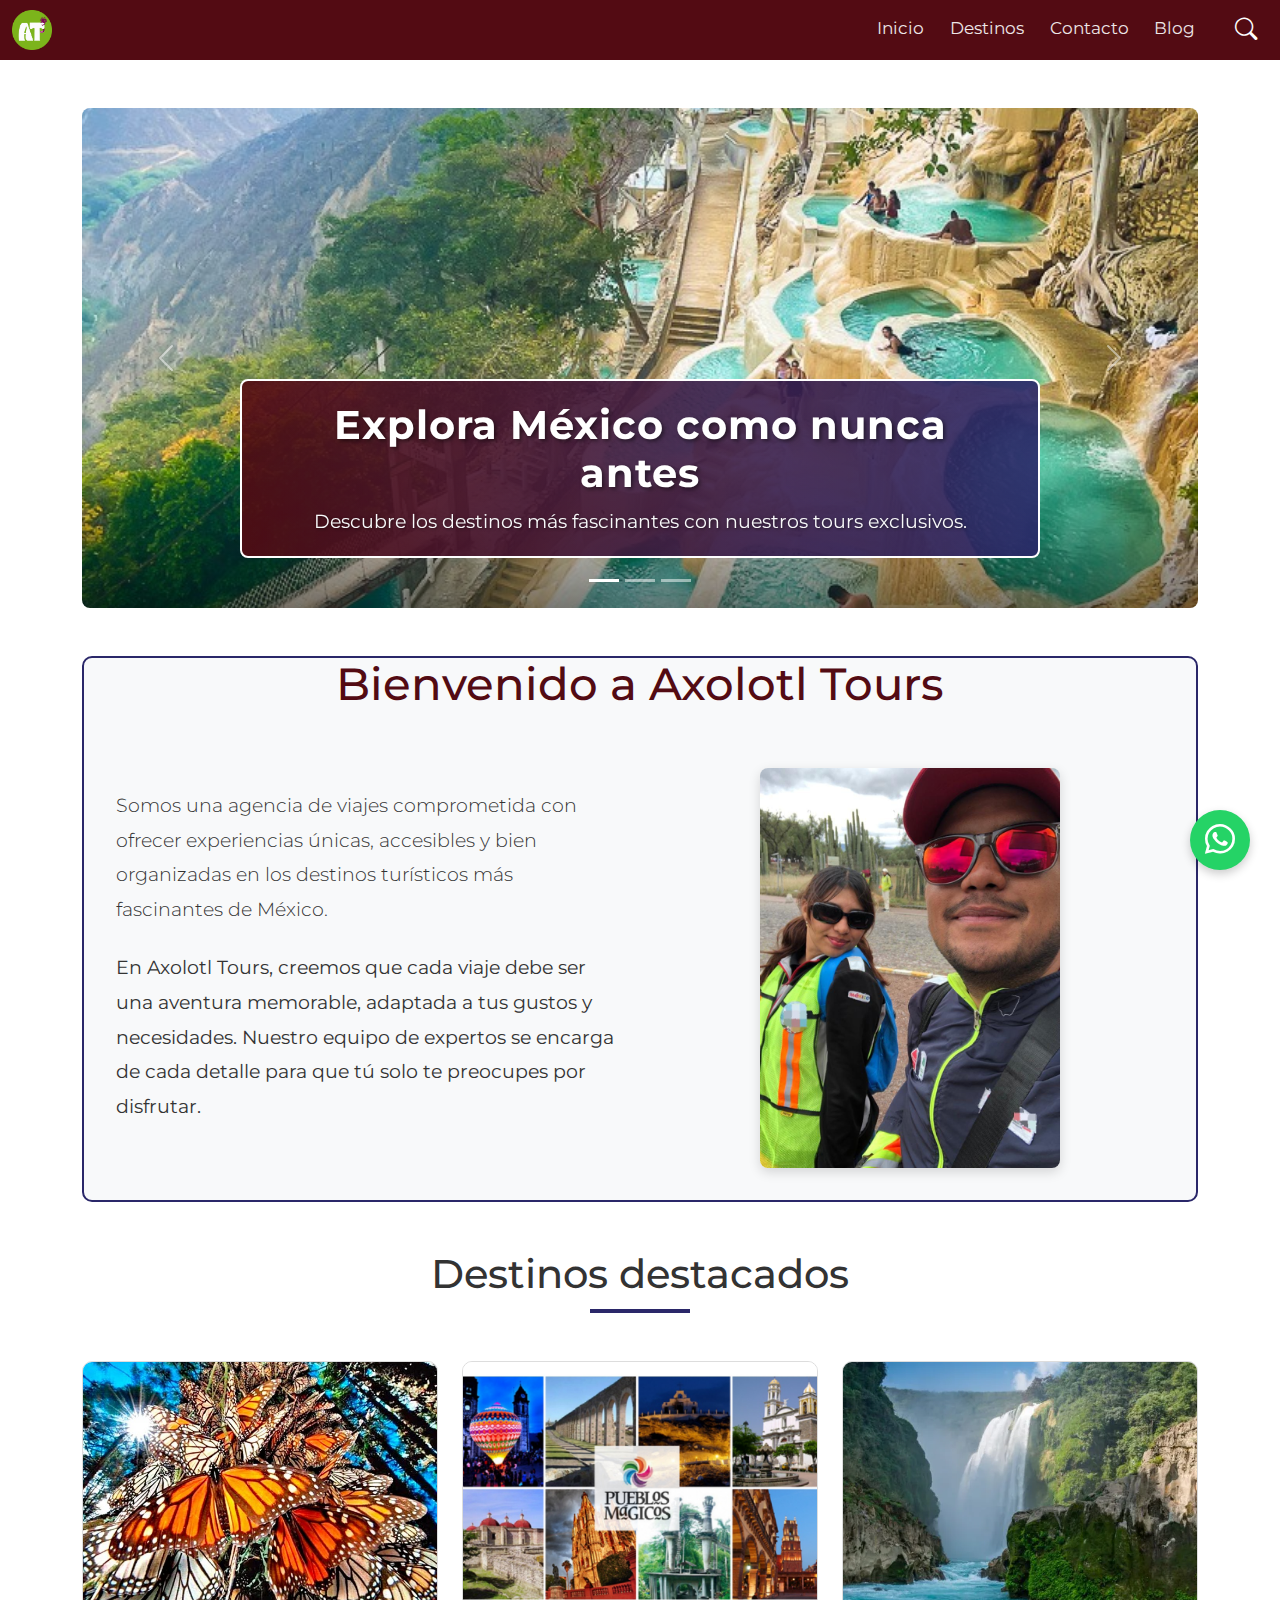
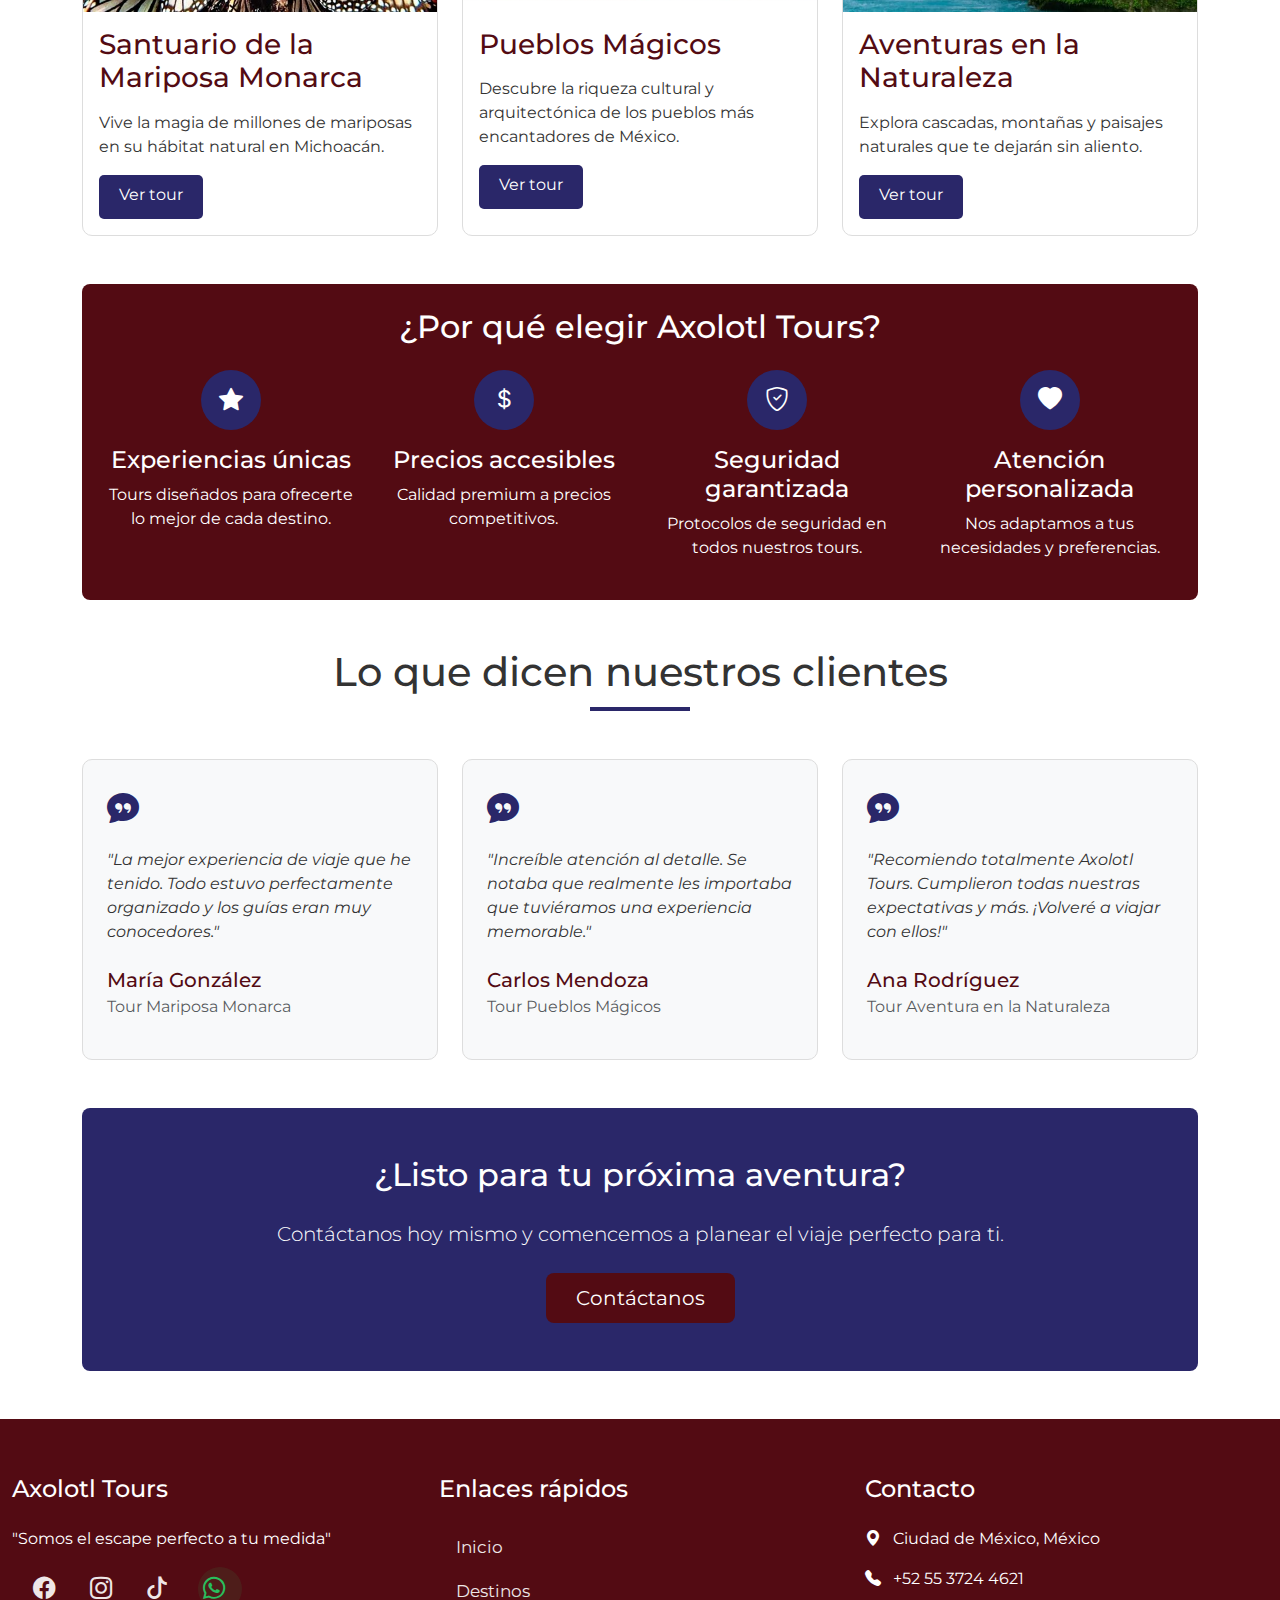
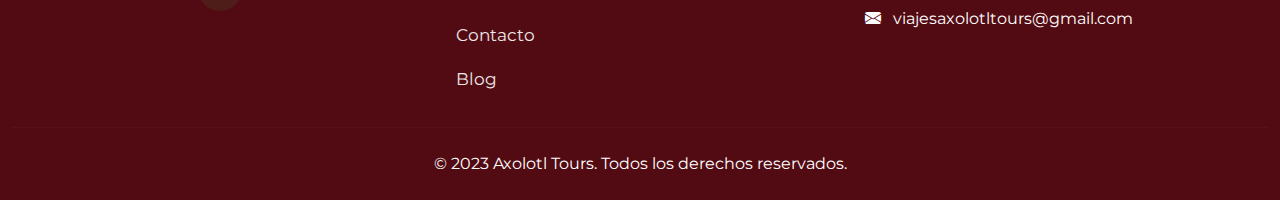
<file: index.html>
<!DOCTYPE html>
<html lang="es">
<head>
    <!-- Google tag (gtag.js) -->
<script async src="https://www.googletagmanager.com/gtag/js?id=G-WGQ221208F"></script>
<script>
  window.dataLayer = window.dataLayer || [];
  function gtag(){dataLayer.push(arguments);}
  gtag('js', new Date());

  gtag('config', 'G-WGQ221208F');
</script>
    <meta charset="UTF-8">
    <meta name="viewport" content="width=device-width, initial-scale=1, maximum-scale=1, user-scalable=no">
    <title>Axolotl Tours - Tu escape perfecto a la medida</title>
    <!-- Enlace a Bootstrap CSS -->
    <link href="https://cdn.jsdelivr.net/npm/bootstrap@5.3.0-alpha3/dist/css/bootstrap.min.css" rel="stylesheet">
    <link href="https://cdn.jsdelivr.net/npm/bootstrap-icons/font/bootstrap-icons.css" rel="stylesheet">
    <!-- Google Fonts -->
    <link href="https://fonts.googleapis.com/css2?family=Bebas+Neue&family=Montserrat:wght@400;700&display=swap" rel="stylesheet">
    <!-- Enlace al archivo CSS -->
    <link rel="stylesheet" href="Estilos/estiloindex.css">
    

    <style>
        /* Estilo personalizado para la barra de búsqueda */
        .search-bar {
            display: none; /* Oculta la barra de búsqueda inicialmente */
            position: absolute;
            top: 100%; /* Posición justo debajo del ícono */
            right: 0;
            background: white;
            box-shadow: 0 4px 6px rgba(0, 0, 0, 0.1);
            padding: 0.5rem;
            border-radius: 5px;
            z-index: 10; /* Asegura que esté encima de otros elementos */
        }
    </style>
</head>

<body>
    <header>
        <nav class="navbar navbar-expand-lg navbar-light position-relative">
            <div class="container-fluid">
                <a class="navbar-brand d-flex align-items-center" href="#">
                    <img src="Recursos/LOGO.jpeg" alt="Logo Axolotl Tours" class="logo img-fluid">
                </a>
                <div class="separator"></div>
                <button class="navbar-toggler" type="button" data-bs-toggle="collapse" data-bs-target="#navbarNav" aria-controls="navbarNav" aria-expanded="false" aria-label="Toggle navigation">
                    <span class="navbar-toggler-icon"></span>
                </button>
                <div class="collapse navbar-collapse" id="navbarNav">
                    <ul class="navbar-nav ms-auto">
                        <li class="nav-item">
                            <a class="nav-link" href="index.html">Inicio</a>
                        </li>
                        <li class="nav-item">
                            <a class="nav-link" href="destinos.html">Destinos</a>
                        </li>
                        <li class="nav-item">
                            <a class="nav-link" href="contacto.html">Contacto</a>
                        </li>
                        <li class="nav-item">
                            <a class="nav-link" href="blog.html" target="_blank">Blog</a>
                        </li>

                    </ul>
                    
                    
                    <!-- Ícono de búsqueda -->
                    <div class="position-relative ms-3">
                        <button class="btn btn-link p-0" id="searchIcon" aria-label="Buscar">
                            <i class="bi bi-search"></i>
                        </button>
                        <div class="search-bar" id="searchBar">
                            <input type="text" class="form-control" placeholder="Buscar...">
                            <button class="btn btn-primary mt-2 w-100">Buscar</button>
                        </div>
                    </div>
                </div>
            </div>
        </nav>
    </header>

        <!-- Botón flotante de WhatsApp -->
    <a href="https://wa.me/525537244621" class="whatsapp-float" target="_blank" aria-label="Chat en WhatsApp">
        <i class="bi bi-whatsapp"></i>
    </a>
    
    <main class="container my-5">
        <!-- Carrusel de imágenes -->
        <section class="carousel-section mb-5">
            <div id="mainCarousel" class="carousel slide" data-bs-ride="carousel">
                <div class="carousel-indicators">
                    <button type="button" data-bs-target="#mainCarousel" data-bs-slide-to="0" class="active" aria-current="true" aria-label="Slide 1"></button>
                    <button type="button" data-bs-target="#mainCarousel" data-bs-slide-to="1" aria-label="Slide 2"></button>
                    <button type="button" data-bs-target="#mainCarousel" data-bs-slide-to="2" aria-label="Slide 3"></button>
                </div>
                <div class="carousel-inner rounded-3">
                    <div class="carousel-item active">
                        <img src="Recursos/Destino 1.jpeg" class="d-block w-100" alt="Destino 1">
                        <div class="carousel-caption d-none d-md-block">
                            <h2>Explora México como nunca antes</h2>
                            <p>Descubre los destinos más fascinantes con nuestros tours exclusivos.</p>
                        </div>
                    </div>
                    <div class="carousel-item">
                        <img src="Recursos/Destino 2.jpeg" class="d-block w-100" alt="Destino 2">
                        <div class="carousel-caption d-none d-md-block">
                            <h2>Experiencias únicas</h2>
                            <p>Vive aventuras que recordarás toda la vida.</p>
                        </div>
                    </div>
                    <div class="carousel-item">
                        <img src="Recursos/Destino 3.jpeg" class="d-block w-100" alt="Destino 3">
                        <div class="carousel-caption d-none d-md-block">
                            <h2>El escape perfecto a tu medida</h2>
                            <p>Personalizamos cada experiencia según tus preferencias.</p>
                        </div>
                    </div>
                </div>
                <button class="carousel-control-prev" type="button" data-bs-target="#mainCarousel" data-bs-slide="prev">
                    <span class="carousel-control-prev-icon" aria-hidden="true"></span>
                    <span class="visually-hidden">Previous</span>
                </button>
                <button class="carousel-control-next" type="button" data-bs-target="#mainCarousel" data-bs-slide="next">
                    <span class="carousel-control-next-icon" aria-hidden="true"></span>
                    <span class="visually-hidden">Next</span>
                </button>
            </div>
        </section>

        <!-- Sección de bienvenida -->
        <section class="welcome-section mb-5">
            <div class="welcome-card">
                <h1>Bienvenido a Axolotl Tours</h1>
                <div class="welcome-content">
                    <div class="welcome-text">
                        <p class="lead">
                            Somos una agencia de viajes comprometida con ofrecer experiencias únicas, accesibles y bien organizadas en los destinos turísticos más fascinantes de México.
                        </p>
                        <p>
                            En Axolotl Tours, creemos que cada viaje debe ser una aventura memorable, adaptada a tus gustos y necesidades. Nuestro equipo de expertos se encarga de cada detalle para que tú solo te preocupes por disfrutar.
                        </p>
                    </div>
                    <div class="welcome-image-container">
                        <img src="Recursos/welcome.jpg" alt="Equipo Axolotl Tours">
                    </div>
                </div>
            </div>
        </section>

        <!-- Sección de destinos destacados -->
        <section class="featured-destinations mb-5">
            <h2 class="section-title text-center mb-5">Destinos destacados</h2>
            <div class="row g-4">
                <div class="col-md-4">
                    <div class="destination-card h-100">
                        <img src="Recursos/destino1.jpg" class="card-img-top" alt="Destino 1">
                        <div class="destination-body p-3">
                            <h3>Santuario de la Mariposa Monarca</h3>
                            <p>Vive la magia de millones de mariposas en su hábitat natural en Michoacán.</p>
                            <a href="#" class="btn btn-destination">Ver tour</a>
                        </div>
                    </div>
                </div>
                <div class="col-md-4">
                    <div class="destination-card h-100">
                        <img src="Recursos/destino 2.jpg" class="card-img-top" alt="Destino 2">
                        <div class="destination-body p-3">
                            <h3>Pueblos Mágicos</h3>
                            <p>Descubre la riqueza cultural y arquitectónica de los pueblos más encantadores de México.</p>
                            <a href="#" class="btn btn-destination">Ver tour</a>
                        </div>
                    </div>
                </div>
                <div class="col-md-4">
                    <div class="destination-card h-100">
                        <img src="Recursos/destino 3.jpg" class="card-img-top" alt="Destino 3">
                        <div class="destination-body p-3">
                            <h3>Aventuras en la Naturaleza</h3>
                            <p>Explora cascadas, montañas y paisajes naturales que te dejarán sin aliento.</p>
                            <a href="#" class="btn btn-destination">Ver tour</a>
                        </div>
                    </div>
                </div>
            </div>
        </section>

        <!-- Sección de por qué elegirnos -->
        <section class="why-us mb-5">
            <div class="why-us-content p-4 rounded-3">
                <h2 class="text-center mb-4">¿Por qué elegir Axolotl Tours?</h2>
                <div class="row">
                    <div class="col-md-3 text-center mb-4 mb-md-0">
                        <div class="icon-box mb-3">
                            <i class="bi bi-star-fill"></i>
                        </div>
                        <h4>Experiencias únicas</h4>
                        <p>Tours diseñados para ofrecerte lo mejor de cada destino.</p>
                    </div>
                    <div class="col-md-3 text-center mb-4 mb-md-0">
                        <div class="icon-box mb-3">
                            <i class="bi bi-currency-dollar"></i>
                        </div>
                        <h4>Precios accesibles</h4>
                        <p>Calidad premium a precios competitivos.</p>
                    </div>
                    <div class="col-md-3 text-center mb-4 mb-md-0">
                        <div class="icon-box mb-3">
                            <i class="bi bi-shield-check"></i>
                        </div>
                        <h4>Seguridad garantizada</h4>
                        <p>Protocolos de seguridad en todos nuestros tours.</p>
                    </div>
                    <div class="col-md-3 text-center">
                        <div class="icon-box mb-3">
                            <i class="bi bi-heart-fill"></i>
                        </div>
                        <h4>Atención personalizada</h4>
                        <p>Nos adaptamos a tus necesidades y preferencias.</p>
                    </div>
                </div>
            </div>
        </section>

        <!-- Sección de testimonios -->
        <section class="testimonials mb-5">
            <h2 class="section-title text-center mb-5">Lo que dicen nuestros clientes</h2>
            <div class="row g-4">
                <div class="col-md-4">
                    <div class="testimonial-card h-100 p-4">
                        <div class="quote-icon mb-3">
                            <i class="bi bi-chat-quote-fill"></i>
                        </div>
                        <p class="testimonial-text">"La mejor experiencia de viaje que he tenido. Todo estuvo perfectamente organizado y los guías eran muy conocedores."</p>
                        <div class="client-info">
                            <h5>María González</h5>
                            <p class="text-muted">Tour Mariposa Monarca</p>
                        </div>
                    </div>
                </div>
                <div class="col-md-4">
                    <div class="testimonial-card h-100 p-4">
                        <div class="quote-icon mb-3">
                            <i class="bi bi-chat-quote-fill"></i>
                        </div>
                        <p class="testimonial-text">"Increíble atención al detalle. Se notaba que realmente les importaba que tuviéramos una experiencia memorable."</p>
                        <div class="client-info">
                            <h5>Carlos Mendoza</h5>
                            <p class="text-muted">Tour Pueblos Mágicos</p>
                        </div>
                    </div>
                </div>
                <div class="col-md-4">
                    <div class="testimonial-card h-100 p-4">
                        <div class="quote-icon mb-3">
                            <i class="bi bi-chat-quote-fill"></i>
                        </div>
                        <p class="testimonial-text">"Recomiendo totalmente Axolotl Tours. Cumplieron todas nuestras expectativas y más. ¡Volveré a viajar con ellos!"</p>
                        <div class="client-info">
                            <h5>Ana Rodríguez</h5>
                            <p class="text-muted">Tour Aventura en la Naturaleza</p>
                        </div>
                    </div>
                </div>
            </div>
        </section>

        <!-- Sección CTA -->
        <section class="cta-section mb-5">
            <div class="cta-content p-5 rounded-3 text-center">
                <h2 class="mb-4">¿Listo para tu próxima aventura?</h2>
                <p class="lead mb-4">Contáctanos hoy mismo y comencemos a planear el viaje perfecto para ti.</p>
                <a href="contacto.html" class="btn btn-cta btn-lg">Contáctanos</a>
            </div>
        </section>
    </main>

    <!-- Footer -->
    <footer>
        <div class="container-fluid py-4">
            <div class="row">
                <div class="col-md-4 mb-4 mb-md-0">
                    <h4>Axolotl Tours</h4>
                    <p>"Somos el escape perfecto a tu medida"</p>
                    <!-- Redes sociales en header - incluyendo WhatsApp -->
                    <div class="social-icons-header ms-3">
                        <a href="https://www.facebook.com/profile.php?id=61559775192871" target="_blank" class="social-icon" aria-label="Facebook">
                            <i class="bi bi-facebook"></i>
                        </a>
                        <a href="https://www.instagram.com/axolotl_tours?utm_source=ig_web_button_share_sheet&igsh=ZDNlZDc0MzIxNw==" target="_blank" class="social-icon" aria-label="Instagram">
                            <i class="bi bi-instagram"></i>
                        </a>
                        <a href="https://www.tiktok.com/@axolotltoursmx?is_from_webapp=1&sender_device=pc" target="_blank" class="social-icon" aria-label="TikTok">
                            <i class="bi bi-tiktok"></i>
                        </a>
                        <a href="https://wa.me/525537244621" target="_blank" class="social-icon whatsapp-icon" aria-label="WhatsApp">
                            <i class="bi bi-whatsapp"></i>
                        </a>
                    </div>
                </div>
                <div class="col-md-4 mb-4 mb-md-0">
                    <h4>Enlaces rápidos</h4>
                    <ul class="navbar-nav ms-auto">
                        <li class="nav-item">
                            <a class="nav-link" href="index.html">Inicio</a>
                        </li>
                        <li class="nav-item">
                            <a class="nav-link" href="destinos.html">Destinos</a>
                        </li>
                        <li class="nav-item">
                            <a class="nav-link" href="contacto.html">Contacto</a>
                        </li>
                        <li class="nav-item">
                            <a class="nav-link" href="https://axolotltours.wordpress.com" target="_blank">Blog</a>
                        </li>
                    </ul>
                </div>
                <div class="col-md-4">
                    <h4>Contacto</h4>
                    <p><i class="bi bi-geo-alt-fill me-2"></i> Ciudad de México, México</p>
                    <p><i class="bi bi-telephone-fill me-2"></i> +52 55 3724 4621</p>
                    <p><i class="bi bi-envelope-fill me-2"></i> viajesaxolotltours@gmail.com</p>
                </div>
            </div>
            <hr class="my-4">
            <div class="text-center">
                <p class="mb-0">© 2023 Axolotl Tours. Todos los derechos reservados.</p>
            </div>
        </div>
    </footer>

    <script src="https://cdn.jsdelivr.net/npm/bootstrap@5.3.0-alpha3/dist/js/bootstrap.bundle.min.js"></script>
    <script>
        document.addEventListener('DOMContentLoaded', () => {
            const searchIcon = document.getElementById('searchIcon');
            const searchBar = document.getElementById('searchBar');
            searchIcon.addEventListener('click', () => {
                searchBar.style.display = searchBar.style.display === 'block' ? 'none' : 'block';
            });
            
            // Inicializar carrusel
            const myCarousel = new bootstrap.Carousel(document.getElementById('mainCarousel'), {
                interval: 5000,
                wrap: true
            });
        });
    </script>
</body>
</html>
</file>
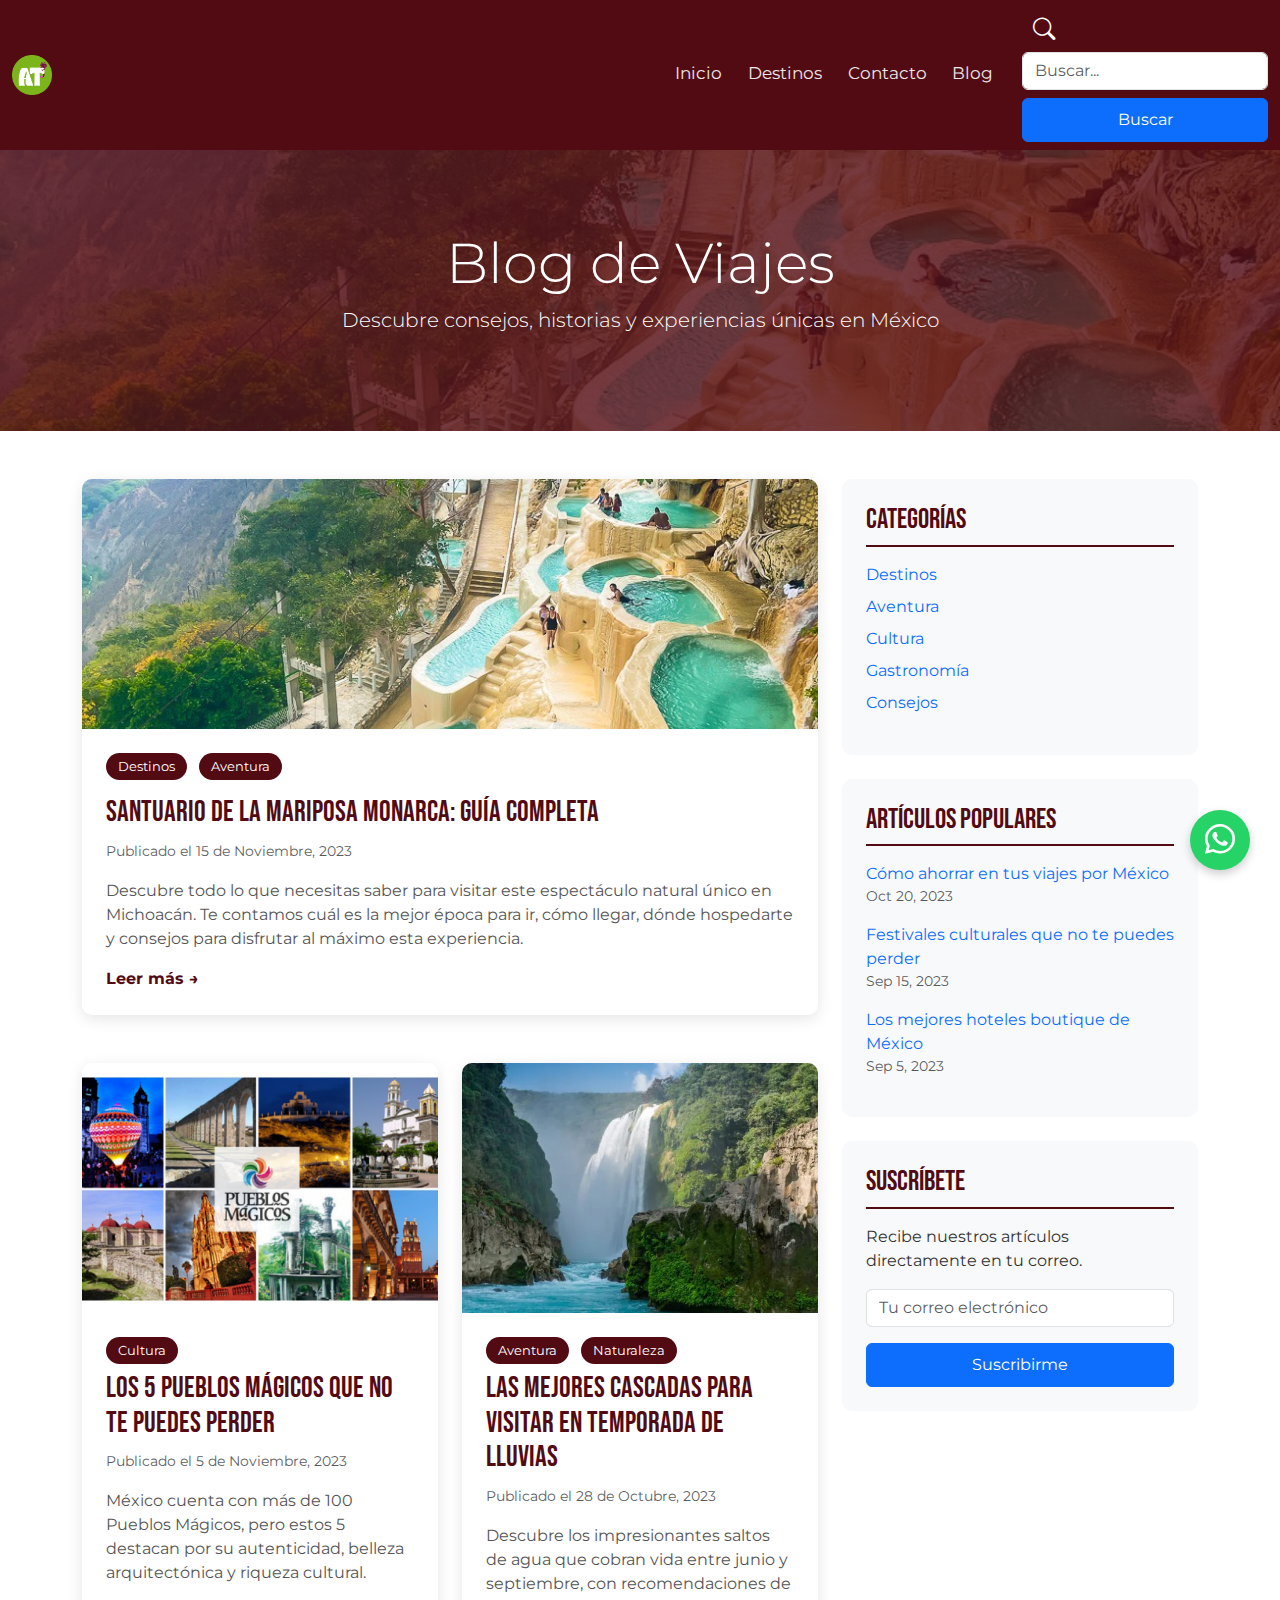
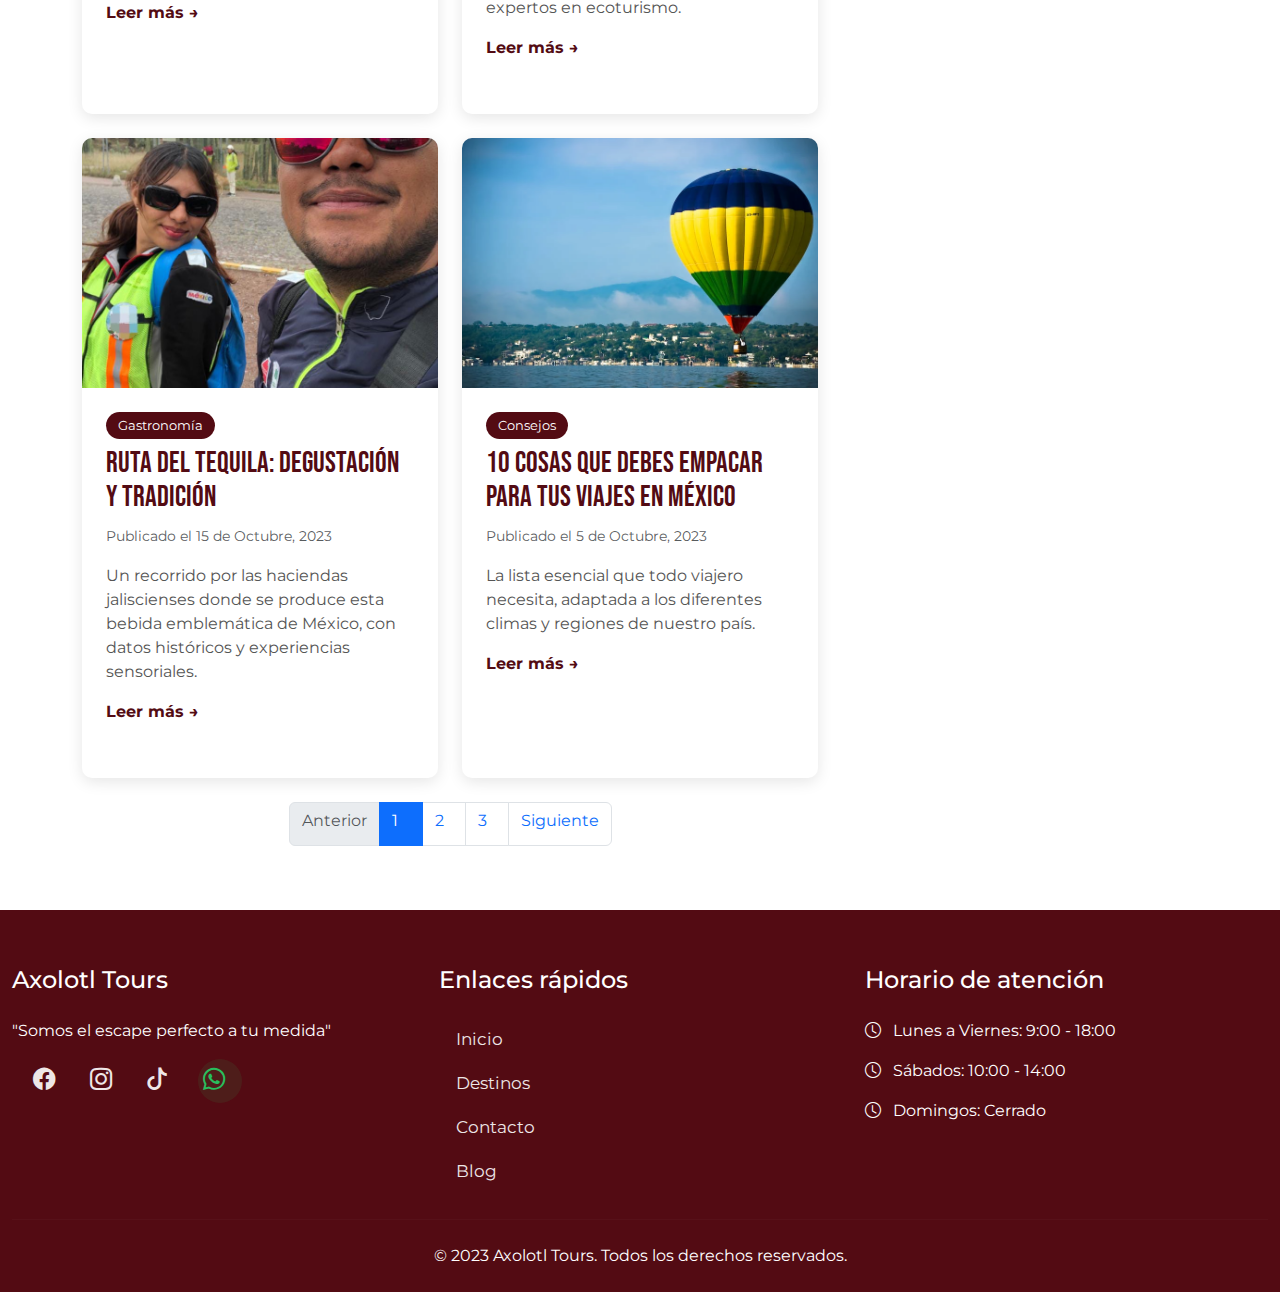
<file: blog.html>
<!DOCTYPE html>
<html lang="es">
<head>
    <!-- Google tag (gtag.js) -->
<script async src="https://www.googletagmanager.com/gtag/js?id=G-WGQ221208F"></script>
<script>
  window.dataLayer = window.dataLayer || [];
  function gtag(){dataLayer.push(arguments);}
  gtag('js', new Date());

  gtag('config', 'G-WGQ221208F');
</script>
    <meta charset="UTF-8">
    <meta name="viewport" content="width=device-width, initial-scale=1, maximum-scale=1, user-scalable=no">
    <title>Blog - Axolotl Tours</title>
    <!-- Enlace a Bootstrap CSS -->
    <link href="https://cdn.jsdelivr.net/npm/bootstrap@5.3.0-alpha3/dist/css/bootstrap.min.css" rel="stylesheet">
    <link href="https://cdn.jsdelivr.net/npm/bootstrap-icons/font/bootstrap-icons.css" rel="stylesheet">
    <!-- Google Fonts -->
    <link href="https://fonts.googleapis.com/css2?family=Bebas+Neue&family=Montserrat:wght@400;700&display=swap" rel="stylesheet">
    <!-- Enlace al archivo CSS -->
    <link rel="stylesheet" href="Estilos/estiloindex.css">
    
    <style>
        /* Estilos personalizados para el blog */
        .blog-header {
            background: linear-gradient(rgba(83, 11, 19, 0.8), rgba(83, 11, 19, 0.8)), url('Recursos/Destino\ 1.jpeg');
            background-size: cover;
            background-position: center;
            color: white;
            padding: 5rem 0;
            text-align: center;
            margin-bottom: 3rem;
        }
        
        .blog-card {
            border: none;
            border-radius: 10px;
            overflow: hidden;
            box-shadow: 0 4px 15px rgba(0,0,0,0.1);
            transition: transform 0.3s;
            margin-bottom: 30px;
        }
        
        .blog-card:hover {
            transform: translateY(-10px);
        }
        
        .blog-card img {
            height: 250px;
            object-fit: cover;
        }
        
        .blog-card-body {
            padding: 1.5rem;
        }
        
        .blog-card-title {
            font-family: 'Bebas Neue', sans-serif;
            color: #530B13;
            font-size: 1.8rem;
        }
        
        .blog-card-text {
            color: #555;
        }
        
        .blog-tag {
            display: inline-block;
            background-color: #530B13;
            color: white;
            padding: 0.25rem 0.75rem;
            border-radius: 20px;
            font-size: 0.8rem;
            margin-right: 0.5rem;
            margin-bottom: 0.5rem;
        }
        
        .read-more {
            color: #530B13;
            font-weight: bold;
            text-decoration: none;
        }
        
        .read-more:hover {
            text-decoration: underline;
        }
        
        .sidebar {
            background-color: #f8f9fa;
            padding: 1.5rem;
            border-radius: 10px;
        }
        
        .sidebar-title {
            font-family: 'Bebas Neue', sans-serif;
            color: #530B13;
            border-bottom: 2px solid #530B13;
            padding-bottom: 0.5rem;
            margin-bottom: 1rem;
        }
    </style>
</head>

<body>
    <header>
        <nav class="navbar navbar-expand-lg navbar-light position-relative">
            <div class="container-fluid">
                <a class="navbar-brand d-flex align-items-center" href="index.html">
                    <img src="Recursos/LOGO.jpeg" alt="Logo Axolotl Tours" class="logo img-fluid">
                   
                </a>
                <div class="separator"></div>
                <button class="navbar-toggler" type="button" data-bs-toggle="collapse" data-bs-target="#navbarNav" aria-controls="navbarNav" aria-expanded="false" aria-label="Toggle navigation">
                    <span class="navbar-toggler-icon"></span>
                </button>
                <div class="collapse navbar-collapse" id="navbarNav">
                    <ul class="navbar-nav ms-auto">
                        <li class="nav-item">
                            <a class="nav-link" href="index.html">Inicio</a>
                        </li>
                        <li class="nav-item">
                            <a class="nav-link" href="destinos.html">Destinos</a>
                        </li>
                        <li class="nav-item">
                            <a class="nav-link" href="contacto.html">Contacto</a>
                        </li>
                        <li class="nav-item">
                            <a class="nav-link" href="blog.html">Blog</a>
                        </li>
                        
                    </ul>
                    
                    <!-- Ícono de búsqueda -->
                    <div class="position-relative ms-3">
                        <button class="btn btn-link p-0" id="searchIcon" aria-label="Buscar">
                            <i class="bi bi-search"></i>
                        </button>
                        <div class="search-bar" id="searchBar">
                            <input type="text" class="form-control" placeholder="Buscar...">
                            <button class="btn btn-primary mt-2 w-100">Buscar</button>
                        </div>
                    </div>
                </div>
            </div>
        </nav>
    </header>

    <!-- Botón flotante de WhatsApp -->
    <a href="https://wa.me/525537244621" class="whatsapp-float" target="_blank" aria-label="Chat en WhatsApp">
        <i class="bi bi-whatsapp"></i>
    </a>
    
    <!-- Encabezado del blog -->
    <div class="blog-header">
        <div class="container">
            <h1 class="display-4">Blog de Viajes</h1>
            <p class="lead">Descubre consejos, historias y experiencias únicas en México</p>
        </div>
    </div>
    
    <main class="container my-5">
        <div class="row">
            <div class="col-lg-8">
                <!-- Artículo destacado -->
                <div class="blog-card mb-5">
                    <img src="Recursos/Destino 1.jpeg" class="card-img-top" alt="Destino destacado">
                    <div class="blog-card-body">
                        <span class="blog-tag">Destinos</span>
                        <span class="blog-tag">Aventura</span>
                        <h2 class="blog-card-title mt-2">Santuario de la Mariposa Monarca: Guía Completa</h2>
                        <p class="text-muted"><small>Publicado el 15 de Noviembre, 2023</small></p>
                        <p class="blog-card-text">Descubre todo lo que necesitas saber para visitar este espectáculo natural único en Michoacán. Te contamos cuál es la mejor época para ir, cómo llegar, dónde hospedarte y consejos para disfrutar al máximo esta experiencia.</p>
                        <a href="#" class="read-more">Leer más →</a>
                    </div>
                </div>
                
                <div class="row">
                    <!-- Artículo 1 -->
                    <div class="col-md-6 mb-4">
                        <div class="blog-card h-100">
                            <img src="Recursos/destino 2.jpg" class="card-img-top" alt="Pueblos Mágicos">
                            <div class="blog-card-body">
                                <span class="blog-tag">Cultura</span>
                                <h3 class="blog-card-title">Los 5 Pueblos Mágicos que no te puedes perder</h3>
                                <p class="text-muted"><small>Publicado el 5 de Noviembre, 2023</small></p>
                                <p class="blog-card-text">México cuenta con más de 100 Pueblos Mágicos, pero estos 5 destacan por su autenticidad, belleza arquitectónica y riqueza cultural.</p>
                                <a href="#" class="read-more">Leer más →</a>
                            </div>
                        </div>
                    </div>
                    
                    <!-- Artículo 2 -->
                    <div class="col-md-6 mb-4">
                        <div class="blog-card h-100">
                            <img src="Recursos/destino 3.jpg" class="card-img-top" alt="Aventura">
                            <div class="blog-card-body">
                                <span class="blog-tag">Aventura</span>
                                <span class="blog-tag">Naturaleza</span>
                                <h3 class="blog-card-title">Las mejores cascadas para visitar en temporada de lluvias</h3>
                                <p class="text-muted"><small>Publicado el 28 de Octubre, 2023</small></p>
                                <p class="blog-card-text">Descubre los impresionantes saltos de agua que cobran vida entre junio y septiembre, con recomendaciones de expertos en ecoturismo.</p>
                                <a href="#" class="read-more">Leer más →</a>
                            </div>
                        </div>
                    </div>
                    
                    <!-- Artículo 3 -->
                    <div class="col-md-6 mb-4">
                        <div class="blog-card h-100">
                            <img src="Recursos/welcome.jpg" class="card-img-top" alt="Gastronomía">
                            <div class="blog-card-body">
                                <span class="blog-tag">Gastronomía</span>
                                <h3 class="blog-card-title">Ruta del Tequila: Degustación y tradición</h3>
                                <p class="text-muted"><small>Publicado el 15 de Octubre, 2023</small></p>
                                <p class="blog-card-text">Un recorrido por las haciendas jaliscienses donde se produce esta bebida emblemática de México, con datos históricos y experiencias sensoriales.</p>
                                <a href="#" class="read-more">Leer más →</a>
                            </div>
                        </div>
                    </div>
                    
                    <!-- Artículo 4 -->
                    <div class="col-md-6 mb-4">
                        <div class="blog-card h-100">
                            <img src="Recursos/Destino 3.jpeg" class="card-img-top" alt="Tips de viaje">
                            <div class="blog-card-body">
                                <span class="blog-tag">Consejos</span>
                                <h3 class="blog-card-title">10 cosas que debes empacar para tus viajes en México</h3>
                                <p class="text-muted"><small>Publicado el 5 de Octubre, 2023</small></p>
                                <p class="blog-card-text">La lista esencial que todo viajero necesita, adaptada a los diferentes climas y regiones de nuestro país.</p>
                                <a href="#" class="read-more">Leer más →</a>
                            </div>
                        </div>
                    </div>
                </div>
                
                <!-- Paginación -->
                <nav aria-label="Page navigation">
                    <ul class="pagination justify-content-center">
                        <li class="page-item disabled">
                            <a class="page-link" href="#" tabindex="-1">Anterior</a>
                        </li>
                        <li class="page-item active"><a class="page-link" href="#">1</a></li>
                        <li class="page-item"><a class="page-link" href="#">2</a></li>
                        <li class="page-item"><a class="page-link" href="#">3</a></li>
                        <li class="page-item">
                            <a class="page-link" href="#">Siguiente</a>
                        </li>
                    </ul>
                </nav>
            </div>
            
            <!-- Sidebar -->
            <div class="col-lg-4">
                <div class="sidebar mb-4">
                    <h3 class="sidebar-title">Categorías</h3>
                    <ul class="list-unstyled">
                        <li class="mb-2"><a href="#" class="text-decoration-none">Destinos</a></li>
                        <li class="mb-2"><a href="#" class="text-decoration-none">Aventura</a></li>
                        <li class="mb-2"><a href="#" class="text-decoration-none">Cultura</a></li>
                        <li class="mb-2"><a href="#" class="text-decoration-none">Gastronomía</a></li>
                        <li class="mb-2"><a href="#" class="text-decoration-none">Consejos</a></li>
                    </ul>
                </div>
                
                <div class="sidebar mb-4">
                    <h3 class="sidebar-title">Artículos populares</h3>
                    <div class="mb-3">
                        <a href="#" class="text-decoration-none">Cómo ahorrar en tus viajes por México</a>
                        <p class="text-muted small">Oct 20, 2023</p>
                    </div>
                    <div class="mb-3">
                        <a href="#" class="text-decoration-none">Festivales culturales que no te puedes perder</a>
                        <p class="text-muted small">Sep 15, 2023</p>
                    </div>
                    <div class="mb-3">
                        <a href="#" class="text-decoration-none">Los mejores hoteles boutique de México</a>
                        <p class="text-muted small">Sep 5, 2023</p>
                    </div>
                </div>
                
                <div class="sidebar">
                    <h3 class="sidebar-title">Suscríbete</h3>
                    <p>Recibe nuestros artículos directamente en tu correo.</p>
                    <form>
                        <div class="mb-3">
                            <input type="email" class="form-control" placeholder="Tu correo electrónico">
                        </div>
                        <button type="submit" class="btn btn-primary w-100">Suscribirme</button>
                    </form>
                </div>
            </div>
        </div>
    </main>

    <!-- Footer -->
    <footer>
        <div class="container-fluid py-4">
            <div class="row">
                <div class="col-md-4 mb-4 mb-md-0">
                    <h4>Axolotl Tours</h4>
                    <p>"Somos el escape perfecto a tu medida"</p>
                    <div class="social-icons-header ms-3">
                        <a href="https://www.facebook.com/profile.php?id=61559775192871" target="_blank" class="social-icon" aria-label="Facebook">
                            <i class="bi bi-facebook"></i>
                        </a>
                        <a href="https://www.instagram.com/axolotl_tours?utm_source=ig_web_button_share_sheet&igsh=ZDNlZDc0MzIxNw==" target="_blank" class="social-icon" aria-label="Instagram">
                            <i class="bi bi-instagram"></i>
                        </a>
                        <a href="https://www.tiktok.com/@axolotltoursmx?is_from_webapp=1&sender_device=pc" target="_blank" class="social-icon" aria-label="TikTok">
                            <i class="bi bi-tiktok"></i>
                        </a>
                        <a href="https://wa.me/525537244621" target="_blank" class="social-icon whatsapp-icon" aria-label="WhatsApp">
                            <i class="bi bi-whatsapp"></i>
                        </a>
                    </div>
                </div>
                <div class="col-md-4 mb-4 mb-md-0">
                    <h4>Enlaces rápidos</h4>
                    <ul class="navbar-nav">
                        <li class="nav-item">
                            <a class="nav-link" href="index.html">Inicio</a>
                        </li>
                        <li class="nav-item">
                            <a class="nav-link" href="destinos.html">Destinos</a>
                        </li>
                        <li class="nav-item">
                            <a class="nav-link" href="contacto.html">Contacto</a>
                        </li>
                        <li class="nav-item">
                            <a class="nav-link" href="blog.html">Blog</a>
                        </li>
                    </ul>
                </div>
                <div class="col-md-4">
                    <h4>Horario de atención</h4>
                    <p><i class="bi bi-clock me-2"></i> Lunes a Viernes: 9:00 - 18:00</p>
                    <p><i class="bi bi-clock me-2"></i> Sábados: 10:00 - 14:00</p>
                    <p><i class="bi bi-clock me-2"></i> Domingos: Cerrado</p>
                </div>
            </div>
            <hr class="my-4">
            <div class="text-center">
                <p class="mb-0">© 2023 Axolotl Tours. Todos los derechos reservados.</p>
            </div>
        </div>
    </footer>

    <script src="https://cdn.jsdelivr.net/npm/bootstrap@5.3.0-alpha3/dist/js/bootstrap.bundle.min.js"></script>
    <script>
        document.addEventListener('DOMContentLoaded', () => {
            const searchIcon = document.getElementById('searchIcon');
            const searchBar = document.getElementById('searchBar');
            searchIcon.addEventListener('click', () => {
                searchBar.style.display = searchBar.style.display === 'block' ? 'none' : 'block';
            });
        });
    </script>
</body>
</html>
</file>
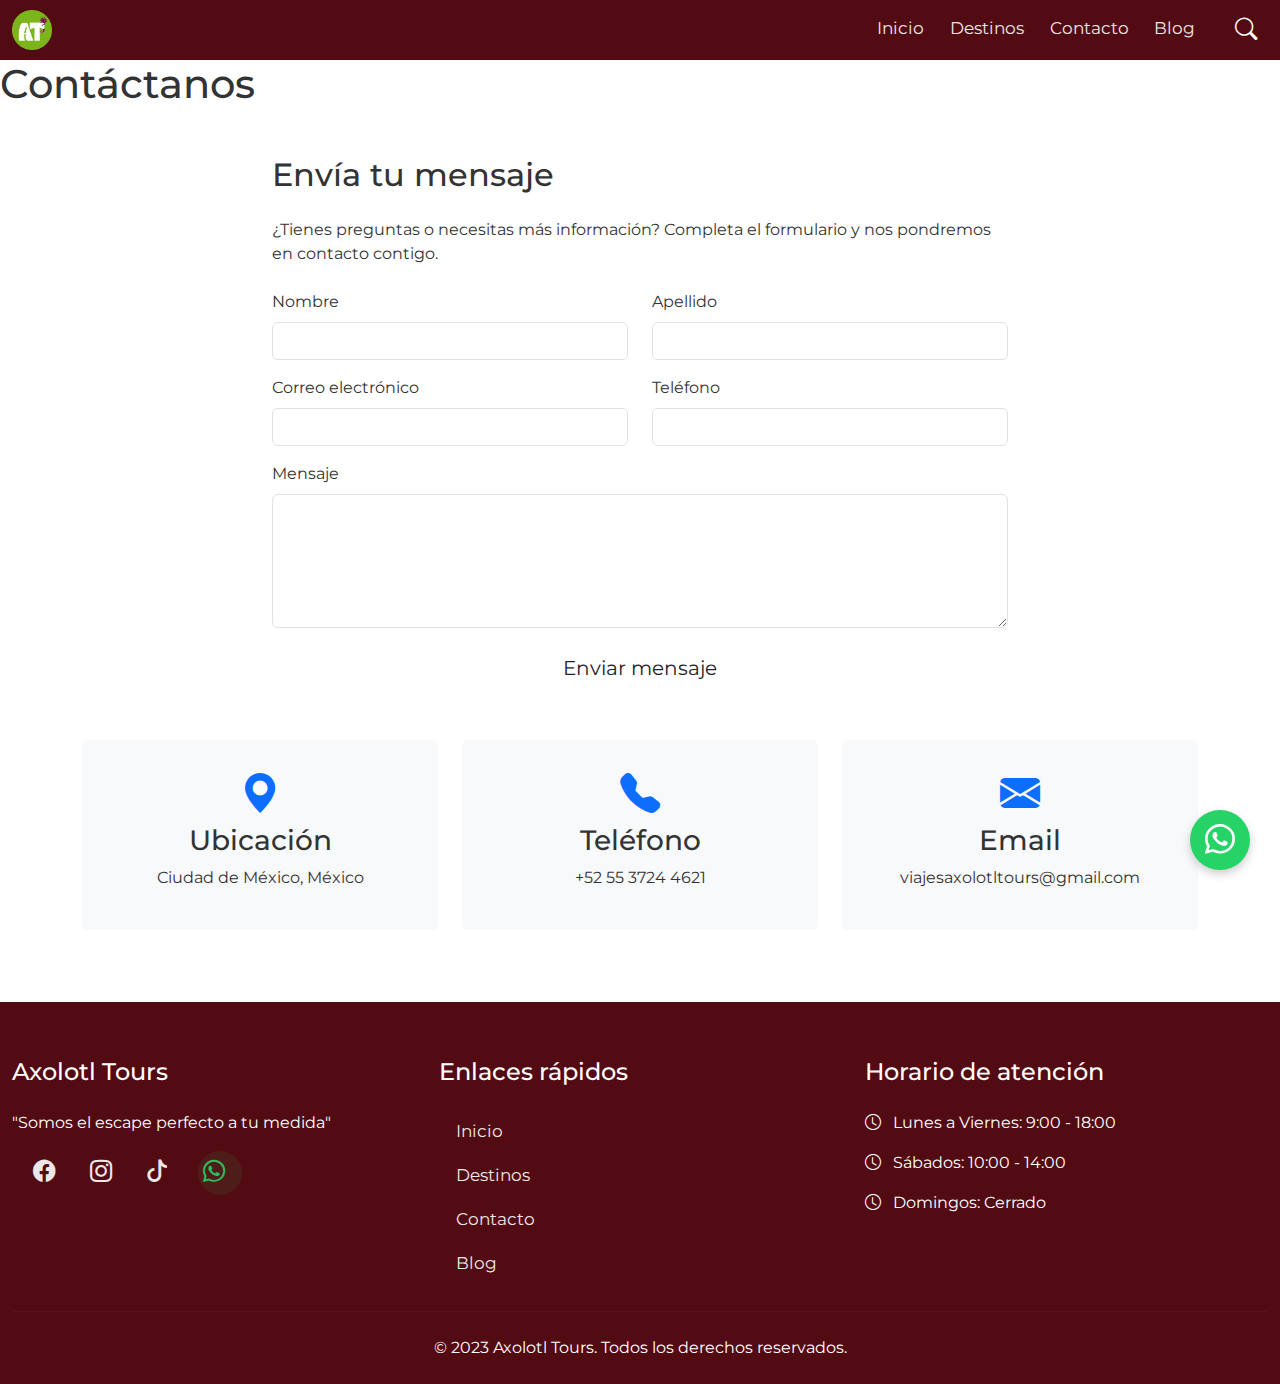
<file: contacto.html>
<!DOCTYPE html>
<html lang="es">
<head>
    <!-- Google tag (gtag.js) -->
<script async src="https://www.googletagmanager.com/gtag/js?id=G-WGQ221208F"></script>
<script>
  window.dataLayer = window.dataLayer || [];
  function gtag(){dataLayer.push(arguments);}
  gtag('js', new Date());

  gtag('config', 'G-WGQ221208F');
</script>
    <meta charset="UTF-8">
    <meta name="viewport" content="width=device-width, initial-scale=1, maximum-scale=1, user-scalable=no">
    <title>Axolotl Tours - Tu escape perfecto a la medida</title>
    <!-- Enlace a Bootstrap CSS -->
    <link href="https://cdn.jsdelivr.net/npm/bootstrap@5.3.0-alpha3/dist/css/bootstrap.min.css" rel="stylesheet">
    <link href="https://cdn.jsdelivr.net/npm/bootstrap-icons/font/bootstrap-icons.css" rel="stylesheet">
    <!-- Google Fonts -->
    <link href="https://fonts.googleapis.com/css2?family=Bebas+Neue&family=Montserrat:wght@400;700&display=swap" rel="stylesheet">
    <!-- Enlace al archivo CSS -->
    <link rel="stylesheet" href="Estilos/estiloindex.css">
    

    <style>
        /* Estilo personalizado para la barra de búsqueda */
        .search-bar {
            display: none; /* Oculta la barra de búsqueda inicialmente */
            position: absolute;
            top: 100%; /* Posición justo debajo del ícono */
            right: 0;
            background: white;
            box-shadow: 0 4px 6px #800559(0, 0, 0, 0.1);
            padding: 0.5rem;
            border-radius: 5px;
            z-index: 10; /* Asegura que esté encima de otros elementos */
        }
    </style>
</head>

<body>
    <header>
        <nav class="navbar navbar-expand-lg navbar-light position-relative">
            <div class="container-fluid">
                <a class="navbar-brand d-flex align-items-center" href="index.html">
                    <img src="Recursos/LOGO.jpeg" alt="Logo Axolotl Tours" class="logo img-fluid">
            
                </a>
                <div class="separator"></div>
                <button class="navbar-toggler" type="button" data-bs-toggle="collapse" data-bs-target="#navbarNav" aria-controls="navbarNav" aria-expanded="false" aria-label="Toggle navigation">
                    <span class="navbar-toggler-icon"></span>
                </button>
                <div class="collapse navbar-collapse" id="navbarNav">
                    <ul class="navbar-nav ms-auto">
                        <li class="nav-item">
                            <a class="nav-link" href="index.html">Inicio</a>
                        </li>
                        <li class="nav-item">
                            <a class="nav-link" href="destinos.html">Destinos</a>
                        </li>
                        <li class="nav-item">
                            <a class="nav-link active" href="contacto.html">Contacto</a>
                        </li>
                        <li class="nav-item">
                            <a class="nav-link" href="blog.html" target="_blank">Blog</a>
                        </li>
                    </ul>
                    
                    <!-- Ícono de búsqueda -->
                    <div class="position-relative ms-3">
                        <button class="btn btn-link p-0" id="searchIcon" aria-label="Buscar">
                            <i class="bi bi-search"></i>
                        </button>
                        <div class="search-bar" id="searchBar">
                            <input type="text" class="form-control" placeholder="Buscar...">
                            <button class="btn btn-primary mt-2 w-100">Buscar</button>
                        </div>
                    </div>
                </div>
            </div>
        </nav>
    </header>

    <!-- Botón flotante de WhatsApp -->
    <a href="https://wa.me/525537244621" class="whatsapp-float" target="_blank" aria-label="Chat en WhatsApp">
        <i class="bi bi-whatsapp"></i>
    </a>
    
    <!-- Encabezado de contacto -->
    <div class="contact-header">
        <h1>Contáctanos</h1>
    </div>
    
    <main class="container my-5">
        <div class="row">
            <div class="col-lg-8 mx-auto">
                <div class="contact-form">
                    <h2 class="mb-4">Envía tu mensaje</h2>
                    <p class="mb-4">¿Tienes preguntas o necesitas más información? Completa el formulario y nos pondremos en contacto contigo.</p>
                    
                    <form action="https://formsubmit.co/viajesaxolotltours@gmail.com" method="POST">
                        <input type="hidden" name="_subject" value="Nuevo mensaje de contacto - Axolotl Tours">
                        <input type="hidden" name="_next" value="https://tusuario.github.io/gracias.html">
                        <input type="hidden" name="_captcha" value="false">
                        
                        <div class="row">
                            <div class="col-md-6 mb-3">
                                <label for="nombre" class="form-label">Nombre</label>
                                <input type="text" class="form-control" id="nombre" name="nombre" required>
                            </div>
                            <div class="col-md-6 mb-3">
                                <label for="apellido" class="form-label">Apellido</label>
                                <input type="text" class="form-control" id="apellido" name="apellido" required>
                            </div>
                        </div>
                        
                        <div class="row">
                            <div class="col-md-6 mb-3">
                                <label for="email" class="form-label">Correo electrónico</label>
                                <input type="email" class="form-control" id="email" name="email" required>
                            </div>
                            <div class="col-md-6 mb-3">
                                <label for="telefono" class="form-label">Teléfono</label>
                                <input type="tel" class="form-control" id="telefono" name="telefono">
                            </div>
                        </div>
                        
                        <div class="mb-3">
                            <label for="mensaje" class="form-label">Mensaje</label>
                            <textarea class="form-control" id="mensaje" name="mensaje" rows="5" required></textarea>
                        </div>
                        
                        <div class="text-center">
                            <button type="submit" class="btn btn-submit btn-lg">Enviar mensaje</button>
                        </div>
                    </form>
                </div>
            </div>
        </div>
        
        <!-- Información de contacto -->
        <section class="my-5">
            <div class="row">
                <div class="col-md-4 text-center mb-4">
                    <div class="p-4 bg-light rounded">
                        <i class="bi bi-geo-alt-fill fs-1 text-primary mb-3"></i>
                        <h3>Ubicación</h3>
                        <p>Ciudad de México, México</p>
                    </div>
                </div>
                <div class="col-md-4 text-center mb-4">
                    <div class="p-4 bg-light rounded">
                        <i class="bi bi-telephone-fill fs-1 text-primary mb-3"></i>
                        <h3>Teléfono</h3>
                        <p>+52 55 3724 4621</p>
                    </div>
                </div>
                <div class="col-md-4 text-center mb-4">
                    <div class="p-4 bg-light rounded">
                        <i class="bi bi-envelope-fill fs-1 text-primary mb-3"></i>
                        <h3>Email</h3>
                        <p>viajesaxolotltours@gmail.com</p>
                    </div>
                </div>
            </div>
        </section>
    </main>

    <!-- Footer -->
    <footer>
        <div class="container-fluid py-4">
            <div class="row">
                <div class="col-md-4 mb-4 mb-md-0">
                    <h4>Axolotl Tours</h4>
                    <p>"Somos el escape perfecto a tu medida"</p>
                    <div class="social-icons-header ms-3">
                        <a href="https://www.facebook.com/profile.php?id=61559775192871" target="_blank" class="social-icon" aria-label="Facebook">
                            <i class="bi bi-facebook"></i>
                        </a>
                        <a href="https://www.instagram.com/axolotl_tours?utm_source=ig_web_button_share_sheet&igsh=ZDNlZDc0MzIxNw==" target="_blank" class="social-icon" aria-label="Instagram">
                            <i class="bi bi-instagram"></i>
                        </a>
                        <a href="https://www.tiktok.com/@axolotltoursmx?is_from_webapp=1&sender_device=pc" target="_blank" class="social-icon" aria-label="TikTok">
                            <i class="bi bi-tiktok"></i>
                        </a>
                        <a href="https://wa.me/525537244621" target="_blank" class="social-icon whatsapp-icon" aria-label="WhatsApp">
                            <i class="bi bi-whatsapp"></i>
                        </a>
                    </div>
                </div>
                <div class="col-md-4 mb-4 mb-md-0">
                    <h4>Enlaces rápidos</h4>
                    <ul class="navbar-nav">
                        <li class="nav-item">
                            <a class="nav-link" href="index.html">Inicio</a>
                        </li>
                        <li class="nav-item">
                            <a class="nav-link" href="destinos.html">Destinos</a>
                        </li>
                        <li class="nav-item">
                            <a class="nav-link" href="contacto.html">Contacto</a>
                        </li>
                        <li class="nav-item">
                            <a class="nav-link" href="https://axolotltours.wordpress.com" target="_blank">Blog</a>
                        </li>
                    </ul>
                </div>
                <div class="col-md-4">
                    <h4>Horario de atención</h4>
                    <p><i class="bi bi-clock me-2"></i> Lunes a Viernes: 9:00 - 18:00</p>
                    <p><i class="bi bi-clock me-2"></i> Sábados: 10:00 - 14:00</p>
                    <p><i class="bi bi-clock me-2"></i> Domingos: Cerrado</p>
                </div>
            </div>
            <hr class="my-4">
            <div class="text-center">
                <p class="mb-0">© 2023 Axolotl Tours. Todos los derechos reservados.</p>
            </div>
        </div>
    </footer>

    <script src="https://cdn.jsdelivr.net/npm/bootstrap@5.3.0-alpha3/dist/js/bootstrap.bundle.min.js"></script>
    <script>
        document.addEventListener('DOMContentLoaded', () => {
            const searchIcon = document.getElementById('searchIcon');
            const searchBar = document.getElementById('searchBar');
            searchIcon.addEventListener('click', () => {
                searchBar.style.display = searchBar.style.display === 'block' ? 'none' : 'block';
            });
        });
    </script>
</body>
</html>
</file>
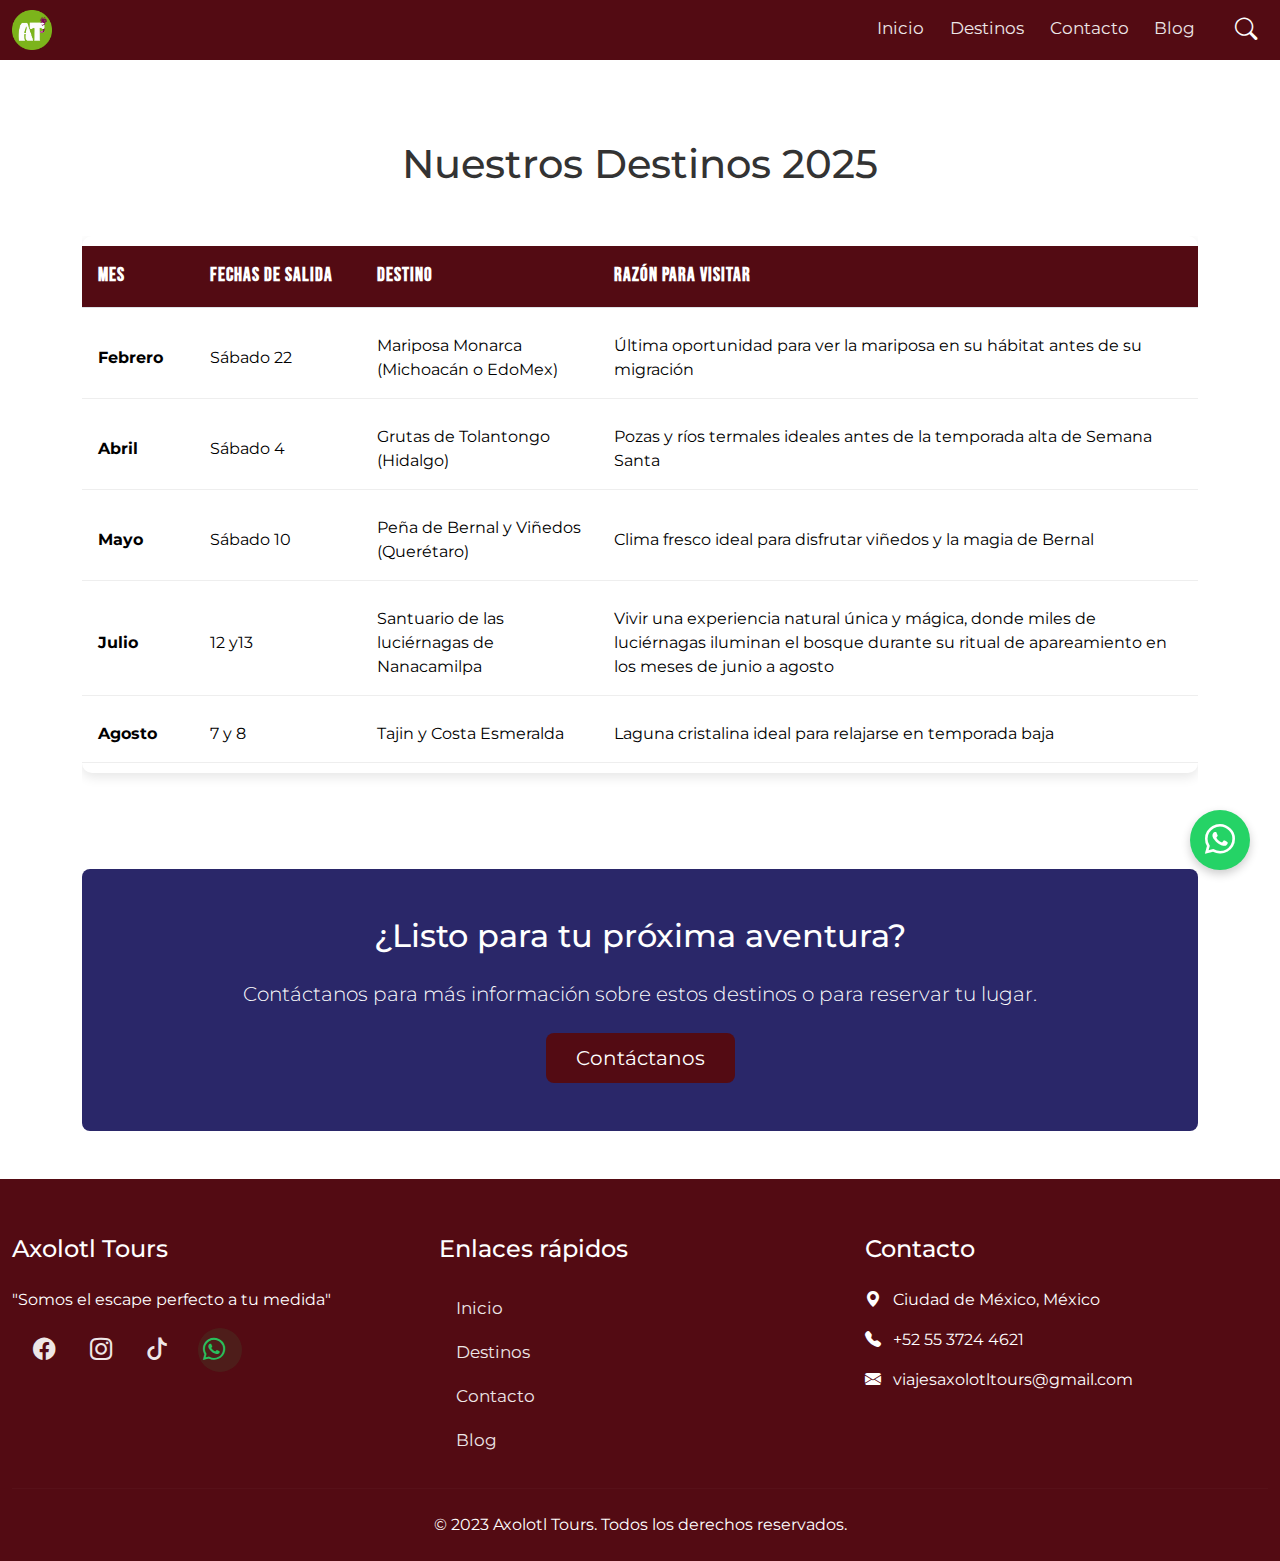
<file: destinos.html>
<!DOCTYPE html>
<html lang="es">
<head>
    <!-- Google tag (gtag.js) -->
<script async src="https://www.googletagmanager.com/gtag/js?id=G-WGQ221208F"></script>
<script>
  window.dataLayer = window.dataLayer || [];
  function gtag(){dataLayer.push(arguments);}
  gtag('js', new Date());

  gtag('config', 'G-WGQ221208F');
</script>
    <meta charset="UTF-8">
    <meta name="viewport" content="width=device-width, initial-scale=1, maximum-scale=1, user-scalable=no">
    <title>Axolotl Tours - Tu escape perfecto a la medida</title>
    <!-- Enlace a Bootstrap CSS -->
    <link href="https://cdn.jsdelivr.net/npm/bootstrap@5.3.0-alpha3/dist/css/bootstrap.min.css" rel="stylesheet">
    <link href="https://cdn.jsdelivr.net/npm/bootstrap-icons/font/bootstrap-icons.css" rel="stylesheet">
    <!-- Google Fonts -->
    <link href="https://fonts.googleapis.com/css2?family=Bebas+Neue&family=Montserrat:wght@400;700&display=swap" rel="stylesheet">
    <!-- Enlace al archivo CSS -->
    <link rel="stylesheet" href="Estilos/estiloindex.css">
    

    <style>
        /* Estilo personalizado para la barra de búsqueda */
        .search-bar {
            display: none; /* Oculta la barra de búsqueda inicialmente */
            position: absolute;
            top: 100%; /* Posición justo debajo del ícono */
            right: 0;
            background: white;
            box-shadow: 0 4px 6px rgba(0, 0, 0, 0.1);
            padding: 0.5rem;
            border-radius: 5px;
            z-index: 10; /* Asegura que esté encima de otros elementos */
        }
        
        /* Estilos para la tabla modificada */
        .destinos-table th, .destinos-table td {
            vertical-align: middle;
        }
        
        .mes-col {
            width: 10%;
        }
        
        .fechas-col {
            width: 15%;
        }
        
        .destinos-table {
            border-collapse: separate;
            border-spacing: 0 10px;
        }
        
        .destinos-table tbody tr {
            background-color: #f8f9fa;
            transition: all 0.3s ease;
        }
        
        .destinos-table tbody tr:hover {
            background-color: #e9ecef;
            transform: translateY(-2px);
            box-shadow: 0 4px 8px rgba(0,0,0,0.1);
        }
        
        .mes-cell {
            font-weight: bold;
            color: #530B13;
        }
    </style>
</head>

<body>
    <header>
        <nav class="navbar navbar-expand-lg navbar-light position-relative">
            <div class="container-fluid">
                <a class="navbar-brand d-flex align-items-center" href="index.html">
                    <img src="Recursos/LOGO.jpeg" alt="Logo Axolotl Tours" class="logo img-fluid">
                </a>
                <div class="separator"></div>
                <button class="navbar-toggler" type="button" data-bs-toggle="collapse" data-bs-target="#navbarNav" aria-controls="navbarNav" aria-expanded="false" aria-label="Toggle navigation">
                    <span class="navbar-toggler-icon"></span>
                </button>
                <div class="collapse navbar-collapse" id="navbarNav">
                    <ul class="navbar-nav ms-auto">
                        <li class="nav-item">
                            <a class="nav-link" href="index.html">Inicio</a>
                        </li>
                        <li class="nav-item">
                            <a class="nav-link active" href="destinos.html">Destinos</a>
                        </li>
                        <li class="nav-item">
                            <a class="nav-link" href="contacto.html">Contacto</a>
                        </li>
                        <li class="nav-item">
                            <a class="nav-link" href="blog.html" target="_blank">Blog</a>
                        </li>
                    </ul>
                
                    
                    <!-- Ícono de búsqueda -->
                    <div class="position-relative ms-3">
                        <button class="btn btn-link p-0" id="searchIcon" aria-label="Buscar">
                            <i class="bi bi-search"></i>
                        </button>
                        <div class="search-bar" id="searchBar">
                            <input type="text" class="form-control" placeholder="Buscar...">
                            <button class="btn btn-primary mt-2 w-100">Buscar</button>
                        </div>
                    </div>
                </div>
            </div>
        </nav>
    </header>

    <!-- Botón flotante de WhatsApp -->
    <a href="https://wa.me/525537244621" class="whatsapp-float" target="_blank" aria-label="Chat en WhatsApp">
        <i class="bi bi-whatsapp"></i>
    </a>

    <main class="container my-5">
        <section class="destinos-section">
            <h1 class="text-center mb-5">Nuestros Destinos 2025</h1>
            
            <div class="table-responsive">
                <table class="table table-hover destinos-table">
                    <thead>
                        <tr>
                            <th class="mes-col">Mes</th>
                            <th class="fechas-col">Fechas de salida</th>
                            <th>Destino</th>
                            <th>Razón para visitar</th>
                        </tr>
                    </thead>
                    <tbody>
                        <!-- Febrero -->
                        <tr>
                            <td class="mes-cell">Febrero</td>
                            <td>Sábado 22</td>
                            <td>Mariposa Monarca (Michoacán o EdoMex)</td>
                            <td>Última oportunidad para ver la mariposa en su hábitat antes de su migración</td>
                        </tr>
                        
                        <!-- Abril -->
                        <tr>
                            <td class="mes-cell">Abril</td>
                            <td>Sábado 4</td>
                            <td>Grutas de Tolantongo (Hidalgo)</td>
                            <td>Pozas y ríos termales ideales antes de la temporada alta de Semana Santa</td>
                        </tr>
                        
                        <!-- Mayo -->
                        <tr>
                            <td class="mes-cell">Mayo</td>
                            <td>Sábado 10</td>
                            <td>Peña de Bernal y Viñedos (Querétaro)</td>
                            <td>Clima fresco ideal para disfrutar viñedos y la magia de Bernal</td>
                        </tr>
                        
                        <!-- Junio -->
                        <tr>
                            <td class="mes-cell">Julio</td>
                            <td>12 y13</td>
                            <td>Santuario de las luciérnagas de Nanacamilpa</td>
                            <td>Vivir una experiencia natural única y mágica, donde miles de luciérnagas iluminan el bosque durante su ritual de apareamiento en los meses de junio a agosto</td>

                        </tr>
                        
                        <!-- Julio -->
                        <tr>
                            <td class="mes-cell">Agosto</td>
                            <td>7 y 8</td>
                            <td>Tajin y Costa Esmeralda</td>
                            <td>Laguna cristalina ideal para relajarse en temporada baja</td>
                        </tr>
                    </tbody>
                </table>
            </div>
        </section>

        <section class="cta-section mt-5 mb-5">
            <div class="cta-content p-5 rounded-3 text-center">
                <h2 class="mb-4">¿Listo para tu próxima aventura?</h2>
                <p class="lead mb-4">Contáctanos para más información sobre estos destinos o para reservar tu lugar.</p>
                <a href="contacto.html" class="btn btn-cta btn-lg">Contáctanos</a>
            </div>
        </section>
    </main>

    <!-- Footer -->
    <footer>
        <div class="container-fluid py-4">
            <div class="row">
                <div class="col-md-4 mb-4 mb-md-0">
                    <h4>Axolotl Tours</h4>
                    <p>"Somos el escape perfecto a tu medida"</p>
                    <!-- Redes sociales en header - incluyendo WhatsApp -->
                    <div class="social-icons-header ms-3">
                        <a href="https://www.facebook.com/profile.php?id=61559775192871" target="_blank" class="social-icon" aria-label="Facebook">
                            <i class="bi bi-facebook"></i>
                        </a>
                        <a href="https://www.instagram.com/axolotl_tours?utm_source=ig_web_button_share_sheet&igsh=ZDNlZDc0MzIxNw==" target="_blank" class="social-icon" aria-label="Instagram">
                            <i class="bi bi-instagram"></i>
                        </a>
                        <a href="https://www.tiktok.com/@axolotltoursmx?is_from_webapp=1&sender_device=pc" target="_blank" class="social-icon" aria-label="TikTok">
                            <i class="bi bi-tiktok"></i>
                        </a>
                        <a href="https://wa.me/525537244621" target="_blank" class="social-icon whatsapp-icon" aria-label="WhatsApp">
                            <i class="bi bi-whatsapp"></i>
                        </a>
                    </div>
                </div>
                <div class="col-md-4 mb-4 mb-md-0">
                    <h4>Enlaces rápidos</h4>
                    <ul class="navbar-nav">
                        <li class="nav-item">
                            <a class="nav-link" href="index.html">Inicio</a>
                        </li>
                        <li class="nav-item">
                            <a class="nav-link active" href="destinos.html">Destinos</a>
                        </li>
                        <li class="nav-item">
                            <a class="nav-link" href="contacto.html">Contacto</a>
                        </li>
                        <li class="nav-item">
                            <a class="nav-link" href="https://axolotltours.wordpress.com" target="_blank">Blog</a>
                        </li>
                    </ul>
                </div>
                <div class="col-md-4">
                    <h4>Contacto</h4>
                    <p><i class="bi bi-geo-alt-fill me-2"></i> Ciudad de México, México</p>
                    <p><i class="bi bi-telephone-fill me-2"></i> +52 55 3724 4621</p>
                    <p><i class="bi bi-envelope-fill me-2"></i> viajesaxolotltours@gmail.com</p>
                </div>
            </div>
            <hr class="my-4">
            <div class="text-center">
                <p class="mb-0">© 2023 Axolotl Tours. Todos los derechos reservados.</p>
            </div>
        </div>
    </footer>

    <script src="https://cdn.jsdelivr.net/npm/bootstrap@5.3.0-alpha3/dist/js/bootstrap.bundle.min.js"></script>
    <script>
        document.addEventListener('DOMContentLoaded', () => {
            const searchIcon = document.getElementById('searchIcon');
            const searchBar = document.getElementById('searchBar');
            searchIcon.addEventListener('click', () => {
                searchBar.style.display = searchBar.style.display === 'block' ? 'none' : 'block';
            });
        });
    </script>
</body>
</html>
</file>
<file: Estilos/estiloindex.css>
/* Estilos generales */
body {
    margin: 0;
    padding: 0;
    font-family: 'Montserrat', sans-serif;
    box-sizing: border-box;
    background-color: #FFFFFF;
    color: #333;
}

/* Logo en navbar */
.navbar-brand {
    padding: 0;
    margin-right: 0;
}

.logo {
    max-height: 50px; /* Ajusta según necesites */
    width: auto;
}

/* Para móviles */
@media (max-width: 768px) {
    .logo {
        max-height: 40px;
    }
    
    .navbar-toggler {
        padding: 0.25rem 0.5rem;
        font-size: 1rem;
    }
}

/* Encabezado con mismo color que footer */
header {
    background-color: #530B13; /* Mismo color que el footer */
    border-bottom: none; /* Eliminamos el borde inferior previo */
}

/* Ajustes para los elementos del header con nuevo color */
.navbar-brand .nombre-pagina {
    color: white !important; /* Texto blanco para mejor contraste */
}

.navbar-nav .nav-link {
    color: white !important; /* Texto blanco para los enlaces */
    opacity: 0.9;
}

.navbar-nav .nav-link:hover {
    color: white !important;
    opacity: 1;
    text-decoration: underline;
}

/* Separador con color claro */
.separator {
    background-color: rgba(255, 255, 255, 0.3);
}

/* Botón flotante de WhatsApp */
.whatsapp-float {
    position: fixed;
    bottom: 30px;
    right: 30px;
    width: 60px;
    height: 60px;
    background-color: #25D366; /* Color de WhatsApp */
    color: white;
    border-radius: 50%;
    text-align: center;
    font-size: 30px;
    box-shadow: 0 4px 10px rgba(0, 0, 0, 0.2);
    z-index: 1000;
    display: flex;
    align-items: center;
    justify-content: center;
}

.whatsapp-float:hover {
    background-color: #128C7E; /* Color más oscuro al pasar el mouse */
    transform: scale(1.1);
}

/* Íconos de redes sociales */
.social-icon {
    color: white !important;
    opacity: 0.9;
}

.social-icon:hover {
    color: white !important;
    opacity: 1;
}

/* Ícono de búsqueda */
#searchIcon i {
    color: white !important;
}

/* Menú hamburguesa en móviles */
.navbar-toggler-icon {
    background-image: url("data:image/svg+xml,%3csvg xmlns='http://www.w3.org/2000/svg' viewBox='0 0 30 30'%3e%3cpath stroke='rgba%28255, 255, 255, 0.8%29' stroke-linecap='round' stroke-miterlimit='10' stroke-width='2' d='M4 7h22M4 15h22M4 23h22'/%3e%3c/svg%3e");
}

/* WhatsApp mantiene su color distintivo */
.whatsapp-icon {
    color: #25D366 !important;
    background-color: rgba(255, 255, 255, 0.2);
}

.whatsapp-icon:hover {
    color: #25D366 !important;
    background-color: rgba(255, 255, 255, 0.3);
}

.navbar-brand {
    display: flex;
    align-items: center;
    height: 100%;
}

.logo {
    height: 2.5rem; /* 40px - proporcional al texto */
    width: auto;
    transition: all 0.3s ease;
}

.nombre-pagina {
    font-size: 1.8rem; /* Tamaño base */
    line-height: 1;
    margin-left: 0.8rem;
    position: relative;
    top: 1px; /* Ajuste fino de alineación vertical */
}

/* Separador proporcional */
.separator {
    height: 2.2rem; /* Similar al logo */
    margin: 0 1.2rem;
}

/* Elementos de navegación proporcionales */
.navbar-nav .nav-link {
    font-size: 1.05rem;
    padding: 0.5rem 0.8rem;
    margin: 0 0.3rem;
}

/* Ícono de búsqueda proporcional */
#searchIcon i {
    font-size: 1.4rem;
    vertical-align: middle;
}

/* Ajustes para el menú colapsable */
.navbar-toggler {
    padding: 0.35rem 0.6rem;
}

.navbar-toggler-icon {
    width: 1.4em;
    height: 1.4em;
}

/* Escalado responsivo */
@media (max-width: 1200px) {
    .nombre-pagina {
        font-size: 1.6rem;
    }
    .logo {
        height: 2.2rem;
    }
}

@media (max-width: 992px) {
    .nombre-pagina {
        font-size: 1.5rem;
    }
    .separator {
        height: 2rem;
        margin: 0 1rem;
    }
}

@media (max-width: 768px) {
    .navbar-brand {
        padding-top: 0.2rem;
        padding-bottom: 0.2rem;
    }
    .nombre-pagina {
        font-size: 1.4rem;
    }
    .logo {
        height: 2rem;
    }
    .separator {
        height: 1.8rem;
    }
}

@media (max-width: 576px) {
    .nombre-pagina {
        font-size: 1.3rem;
    }
    .logo {
        height: 1.8rem;
    }
    .separator {
        display: none; /* Ocultar en móviles muy pequeños */
    }
}
/* Estilos para redes sociales en el header */
.social-icons-header {
    display: flex;
    align-items: center;
    gap: 0.8rem;
}

.social-icon {
    color: #2A2769;
    font-size: 1.4rem;
    transition: all 0.3s ease;
    display: flex;
    padding: 0.3rem;
}

.social-icon:hover {
    color: #530B13;
    transform: translateY(-2px);
}

/* Estilo especial para WhatsApp */
.whatsapp-icon {
    color: #25D366; /* Verde de WhatsApp */
    background-color: rgba(37, 211, 102, 0.1);
    border-radius: 50%;
    padding: 0.3rem;
}

.whatsapp-icon:hover {
    color: #25D366;
    background-color: rgba(37, 211, 102, 0.2);
}

/* Ajustes responsivos */
@media (max-width: 992px) {
    .social-icons-header {
        margin-top: 1rem;
        justify-content: center;
        width: 100%;
        padding: 0.5rem 0;
        border-top: 1px solid rgba(42, 39, 105, 0.1);
    }
}

@media (max-width: 768px) {
    .social-icon {
        font-size: 1.3rem;
    }
}

/* Ajustes para el header con redes sociales */
.navbar {
    padding-top: 0.5rem;
    padding-bottom: 0.5rem;
}
/* Mejoras para el carrusel - Texto legible */
.carousel-caption {
    background-color: rgba(83, 11, 19, 0.85); /* Fondo semitransparente */
    padding: 25px 30px;
    border-radius: 10px;
    bottom: 20%;
    left: 50%;
    transform: translateX(-50%);
    width: 80%;
    max-width: 800px;
    text-align: center;
}

.carousel-caption h2 {
    font-size: 2.8rem;
    margin-bottom: 1.2rem;
    color: white;
    text-shadow: 2px 2px 6px rgba(0, 0, 0, 0.6);
    font-weight: 700;
    letter-spacing: 1px;
}

.carousel-caption p {
    font-size: 1.4rem;
    color: #f8f9fa;
    text-shadow: 1px 1px 4px rgba(0, 0, 0, 0.5);
    margin-bottom: 0;
    line-height: 1.5;
}

/* Mantenemos el tamaño original de las imágenes */
.carousel-item img {
    height: 500px; /* Conservamos esta medida */
    object-fit: cover;
    width: 100%;
}

/* Mejoras para el texto SIN afectar tamaño de imagen */
.carousel-caption {
    background: linear-gradient(to right, rgba(83, 11, 19, 0.9), rgba(42, 39, 105, 0.9));
    padding: 20px 30px;
    border-radius: 8px;
    bottom: 50px;
    left: 50%;
    transform: translateX(-50%);
    width: 80%;
    max-width: 800px;
    border: 2px solid white;
}

.carousel-caption h2 {
    font-size: 2.5rem;
    color: white;
    text-shadow: 2px 2px 4px rgba(0, 0, 0, 0.5);
    margin-bottom: 10px;
}

.carousel-caption p {
    font-size: 1.2rem;
    color: #f8f9fa;
    text-shadow: 1px 1px 3px rgba(0, 0, 0, 0.5);
}

/* Overlay sutil solo en la parte inferior */
.carousel-item::after {
    content: '';
    position: absolute;
    bottom: 0;
    left: 0;
    right: 0;
    height: 30%;
    background: linear-gradient(to top, rgba(0,0,0,0.5) 0%, transparent 100%);
    z-index: 1;
}

/* Asegurar que el texto esté sobre el overlay */
.carousel-caption {
    z-index: 2;
}

/* Responsive */
@media (max-width: 768px) {
    .carousel-caption {
        width: 90%;
        padding: 15px;
        bottom: 30px;
    }
    .carousel-caption h2 {
        font-size: 2rem;
    }
}

@media (max-width: 576px) {
    .carousel-caption {
        bottom: 20px;
    }
    .carousel-caption h2 {
        font-size: 1.5rem;
    }
    .carousel-caption p {
        font-size: 1rem;
    }
}

/* Secciones */
.section-title {
    font-size: 2.5rem;
    position: relative;
    padding-bottom: 15px;
}

.section-title::after {
    content: '';
    position: absolute;
    bottom: 0;
    left: 50%;
    transform: translateX(-50%);
    width: 100px;
    height: 4px;
    background-color: #2A2769;
}
/* Sección de Bienvenida - Ajustes para imagen proporcional */
.welcome-section {
    margin: 3rem 0;
}

.welcome-card {
    background-color: #f8f9fa;
    border: 2px solid #2A2769;
    border-radius: 10px;
    overflow: hidden;
}

.welcome-card h1 {
    color: #530B13;
    font-size: 2.8rem; /* Tamaño base del título */
    margin-bottom: 1.5rem;
    text-align: center;
}

.welcome-content {
    display: flex;
    align-items: center;
    padding: 2rem;
}

.welcome-text {
    flex: 1;
    padding-right: 2rem;
}

.welcome-text p {
    font-size: 1.2rem;
    line-height: 1.8;
    margin-bottom: 1.5rem;
}

.welcome-image-container {
    flex: 1;
    display: flex;
    justify-content: center;
    align-items: center;
}

.welcome-image-container img {
    max-height: 400px; /* Relación 1:1.5 con el título (2.8rem ≈ 45px * 1.5 ≈ 400px) */
    width: auto;
    max-width: 100%;
    border-radius: 8px;
    box-shadow: 0 4px 12px rgba(0, 0, 0, 0.15);
    object-fit: contain;
}

/* Responsive */
@media (max-width: 992px) {
    .welcome-content {
        flex-direction: column;
        padding: 1.5rem;
    }
    
    .welcome-text {
        padding-right: 0;
        margin-bottom: 2rem;
    }
    
    .welcome-card h1 {
        font-size: 2.4rem;
    }
    
    .welcome-image-container img {
        max-height: 350px;
    }
}

@media (max-width: 768px) {
    .welcome-card h1 {
        font-size: 2rem;
    }
    
    .welcome-text p {
        font-size: 1.1rem;
    }
    
    .welcome-image-container img {
        max-height: 300px;
    }
}

@media (max-width: 576px) {
    .welcome-card h1 {
        font-size: 1.8rem;
    }
    
    .welcome-image-container img {
        max-height: 250px;
    }
}

/* Destinos destacados */
.destination-card {
    border: 1px solid #ddd;
    border-radius: 10px;
    overflow: hidden;
    transition: transform 0.3s, box-shadow 0.3s;
}

.destination-card:hover {
    transform: translateY(-10px);
    box-shadow: 0 10px 20px rgba(0, 0, 0, 0.1);
}

.destination-card img {
    height: 250px;
    object-fit: cover;
}

.destination-body h3 {
    color: #530B13;
    margin-bottom: 1rem;
}

.btn-destination {
    background-color: #2A2769;
    color: white;
    border: none;
    padding: 8px 20px;
    border-radius: 5px;
    transition: background-color 0.3s;
}

.btn-destination:hover {
    background-color: #530B13;
    color: white;
}

/* Por qué elegirnos */
.why-us-content {
    background-color: #530B13;
    color: white;
}

.why-us-content h2 {
    color: white;
}

.icon-box {
    width: 60px;
    height: 60px;
    background-color: #2A2769;
    border-radius: 50%;
    display: flex;
    align-items: center;
    justify-content: center;
    margin: 0 auto;
}

.icon-box i {
    font-size: 1.5rem;
    color: white;
}

/* Testimonios */
.testimonial-card {
    background-color: #f8f9fa;
    border-radius: 10px;
    border: 1px solid #ddd;
}

.quote-icon i {
    font-size: 2rem;
    color: #2A2769;
}

.testimonial-text {
    font-style: italic;
    margin-bottom: 1.5rem;
}

.client-info h5 {
    color: #530B13;
    margin-bottom: 0.2rem;
}

/* CTA */
.cta-content {
    background-color: #2A2769;
    color: white;
}

.cta-content h2 {
    color: white;
}

.btn-cta {
    background-color: #530B13;
    color: white;
    padding: 10px 30px;
    border: none;
    transition: background-color 0.3s;
}

.btn-cta:hover {
    background-color: #3a0810;
    color: white;
}

/* Footer */
footer {
    background-color: #530B13;
    color: white;
    padding-top: 2rem;
}

footer h4 {
    color: white;
    margin-bottom: 1.5rem;
    font-size: 1.5rem;
}

.footer-links {
    list-style: none;
    padding: 0;
}

.footer-links li {
    margin-bottom: 0.8rem;
}

.footer-links a {
    color: white;
    text-decoration: none;
    transition: color 0.3s;
}

.footer-links a:hover {
    color: #ddd;
    text-decoration: underline;
}

.social-icons a {
    color: white;
    font-size: 1.5rem;
    transition: color 0.3s;
}

.social-icons a:hover {
    color: #2A2769;
}

hr {
    border-color: rgba(255, 255, 255, 0.1);
}

/* Responsive */
@media (max-width: 768px) {
    .carousel-item img {
        height: 300px;
    }
    
    .carousel-caption h2 {
        font-size: 1.8rem;
    }
    
    .section-title {
        font-size: 2rem;
    }
    
    .welcome-card h1 {
        font-size: 2.5rem;
    }
}

/* Estilos para la página de destinos */
.destinos-section {
    padding: 2rem 0;
}

.destinos-table {
    background-color: white;
    border-radius: 10px;
    overflow: hidden;
    box-shadow: 0 4px 12px rgba(0, 0, 0, 0.1);
}

.destinos-table th {
    background-color: #530B13;
    color: white;
    font-family: 'Bebas Neue', sans-serif;
    font-size: 1.2rem;
    letter-spacing: 1px;
    padding: 1rem;
}

.destinos-table td {
    vertical-align: middle;
    padding: 1rem;
    border-bottom: 1px solid #eee;
}

.mes-cell {
    font-weight: bold;
    color: #530B13;
    background-color: rgba(83, 11, 19, 0.05);
    text-transform: capitalize;
}

.btn-reservar {
    background-color: #2A2769;
    color: white;
    border: none;
    padding: 0.5rem 1rem;
    border-radius: 5px;
    transition: all 0.3s;
    white-space: nowrap;
}

.btn-reservar:hover {
    background-color: #530B13;
    transform: translateY(-2px);
}

/* Responsive */
@media (max-width: 768px) {
    .mes-col, .fechas-col, .action-col {
        display: none;
    }
    
    .destinos-table td {
        display: block;
        border-bottom: none;
    }
    
    .destinos-table td:before {
        content: attr(data-label);
        font-weight: bold;
        display: inline-block;
        width: 120px;
        color: #530B13;
    }
    
    .destinos-table tr {
        margin-bottom: 1rem;
        display: block;
        border: 1px solid #ddd;
        border-radius: 5px;
        padding: 0.5rem;
    }
    
    .mes-cell {
        background-color: #530B13;
        color: white !important;
        display: block;
        margin: -0.5rem -0.5rem 0.5rem -0.5rem;
        padding: 0.5rem;
        border-radius: 5px 5px 0 0;
    }
}

/* Estilos para la página de experiencias */
.experiencias-section {
    padding: 3rem 0;
}

.experience-card {
    background-color: white;
    border: 1px solid #eee;
    box-shadow: 0 4px 8px rgba(0,0,0,0.05);
}

.experience-card h5 {
    color: #530B13;
    font-family: 'Montserrat', sans-serif;
    font-weight: 600;
}

.fst-italic {
    color: #555;
    line-height: 1.6;
}

.add-testimonial {
    border: 2px dashed #2A2769;
}

/* Efectos hover */
.experience-card:hover {
    border-color: #2A2769;
}

.btn-outline-primary {
    color: #2A2769;
    border-color: #2A2769;
}

.btn-outline-primary:hover {
    background-color: #2A2769;
    color: white;
}

/* Responsive */
@media (max-width: 768px) {
    .testimonial-img {
        width: 60px;
        height: 60px;
    }
}
/* Media Queries para dispositivos móviles */
@media (max-width: 768px) {
    /* Ajustes generales */
    body {
      font-size: 14px;
    }
    
    /* Navbar */
    .navbar-brand {
      flex-direction: column;
      align-items: flex-start;
    }
    
    .nombre-pagina {
      font-size: 1rem;
      margin-top: 0.5rem;
    }
    
    /* Botón WhatsApp */
    .whatsapp-float {
      width: 50px;
      height: 50px;
      font-size: 24px;
      bottom: 20px;
      right: 20px;
    }
    
    /* Contenedores principales */
    .container {
      padding-left: 15px;
      padding-right: 15px;
    }
    
    /* Secciones */
    section {
      margin-bottom: 2rem !important;
    }
  }
  /* Mejoras para touch */
.btn, .nav-link, a {
    min-height: 44px;
    min-width: 44px;
  }
  
  input, textarea, select {
    font-size: 16px; /* Evita zoom automático en iOS */
  }
</file>
